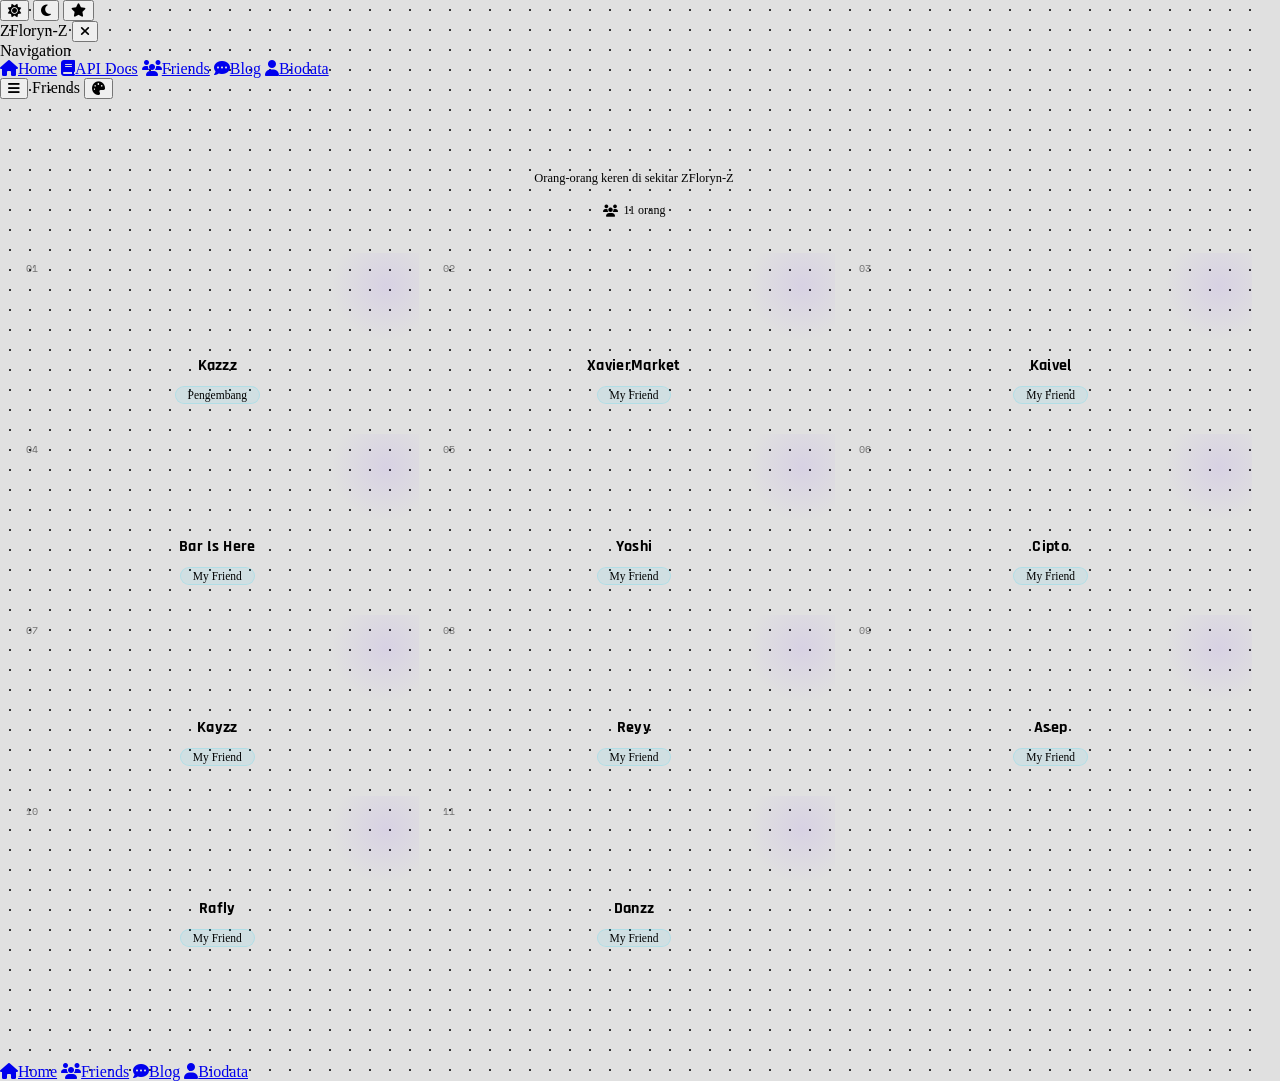
<file: public/friend.html>
<!DOCTYPE html>
<html lang="id">
<head>
  <meta charset="UTF-8"/>
  <meta name="viewport" content="width=device-width, initial-scale=1.0, maximum-scale=1.0"/>
  <title>Friends - ZFloryn-Z</title>
  <link rel="preconnect" href="https://fonts.googleapis.com">
  <link href="https://fonts.googleapis.com/css2?family=Rajdhani:wght@500;600;700&family=Nunito:wght@400;500;600;700&family=Space+Mono:wght@400;700&display=swap" rel="stylesheet">
  <link rel="stylesheet" href="https://cdnjs.cloudflare.com/ajax/libs/font-awesome/6.4.0/css/all.min.css">
  <link rel="stylesheet" href="style.css">
  <style>
    #intro-screen{position:fixed;inset:0;z-index:99999;background:var(--bg);display:flex;flex-direction:column;align-items:center;justify-content:center;transition:opacity 0.6s ease,transform 0.6s ease;}
    #intro-screen.intro-out{opacity:0;transform:scale(1.06);pointer-events:none;}
    .intro-logo-wrap{position:relative;width:96px;height:96px;margin-bottom:24px;}
    .intro-logo-ring{position:absolute;inset:0;border-radius:50%;border:2px solid transparent;background:linear-gradient(var(--bg),var(--bg)) padding-box,linear-gradient(135deg,var(--purple),var(--cyan),var(--pink)) border-box;animation:introRingSpin 1.8s linear infinite;}
    @keyframes introRingSpin{to{transform:rotate(360deg);}}
    .intro-logo-inner{position:absolute;inset:8px;border-radius:50%;background:linear-gradient(135deg,var(--card2),var(--bg3));display:flex;align-items:center;justify-content:center;overflow:hidden;}
    .intro-logo-inner img{width:100%;height:100%;object-fit:cover;border-radius:50%;}
    .intro-title{font-family:'Rajdhani',sans-serif;font-weight:700;font-size:2rem;letter-spacing:3px;background:linear-gradient(135deg,var(--purple2),var(--cyan));-webkit-background-clip:text;-webkit-text-fill-color:transparent;margin-bottom:6px;}
    .intro-sub{font-size:0.75rem;color:var(--text3);letter-spacing:2px;text-transform:uppercase;margin-bottom:32px;}
    .intro-bar-wrap{width:160px;height:3px;background:var(--bg3);border-radius:99px;overflow:hidden;margin-bottom:14px;}
    .intro-bar-fill{height:100%;width:0%;border-radius:99px;background:linear-gradient(90deg,var(--purple),var(--cyan));transition:width 0.05s linear;}
    .intro-bar-pct{font-family:'Space Mono',monospace;font-size:0.7rem;color:var(--purple2);}
    .intro-particles{position:absolute;inset:0;pointer-events:none;overflow:hidden;}
    .intro-pt{position:absolute;border-radius:50%;opacity:0;animation:introfloat linear infinite;}
    @keyframes introfloat{0%{transform:translateY(100vh) scale(0);opacity:0;}10%{opacity:0.7;}90%{opacity:0.4;}100%{transform:translateY(-20px) scale(1.5);opacity:0;}}
    .fr-hero{padding:28px 16px 12px;text-align:center;}
    .fr-hero-title{font-family:'Rajdhani',sans-serif;font-size:1.9rem;font-weight:700;background:linear-gradient(135deg,var(--purple2),var(--cyan));-webkit-background-clip:text;-webkit-text-fill-color:transparent;letter-spacing:1.5px;}
    .fr-hero-sub{font-size:0.78rem;color:var(--text3);margin-top:5px;}
    .fr-count-badge{display:inline-flex;align-items:center;gap:6px;background:var(--card);border:1px solid var(--border);border-radius:99px;padding:5px 16px;font-size:0.75rem;color:var(--cyan);margin-top:12px;}
    .fr-grid{display:grid;grid-template-columns:repeat(2,1fr);gap:14px;padding:18px 16px 100px;}
    @media(min-width:460px){.fr-grid{grid-template-columns:repeat(3,1fr);}}
    .fr-card{background:var(--card);border:1px solid var(--border);border-radius:var(--radius);padding:20px 12px 16px;display:flex;flex-direction:column;align-items:center;gap:10px;position:relative;overflow:hidden;cursor:default;transition:transform 0.22s,border-color 0.22s,box-shadow 0.22s;}
    .fr-card::before{content:'';position:absolute;top:0;left:0;right:0;height:2px;background:linear-gradient(90deg,var(--purple),var(--cyan),var(--pink));opacity:0;transition:opacity 0.22s;}
    .fr-card:hover{transform:translateY(-4px);border-color:rgba(140,80,255,0.5);box-shadow:0 10px 36px rgba(140,80,255,0.2);}
    .fr-card:hover::before{opacity:1;}
    .fr-avatar-wrap{position:relative;width:72px;height:72px;}
    .fr-avatar{width:72px;height:72px;border-radius:50%;object-fit:cover;border:2px solid var(--border);background:var(--bg3);transition:border-color 0.22s;display:block;}
    .fr-card:hover .fr-avatar{border-color:var(--purple);}
    .fr-avatar-ring{position:absolute;inset:-4px;border-radius:50%;border:2px solid transparent;background:linear-gradient(var(--card),var(--card)) padding-box,linear-gradient(135deg,var(--purple),var(--cyan)) border-box;opacity:0;transition:opacity 0.22s;pointer-events:none;}
    .fr-card:hover .fr-avatar-ring{opacity:1;}
    .fr-name{font-family:'Rajdhani',sans-serif;font-weight:700;font-size:1rem;color:var(--text);text-align:center;letter-spacing:0.3px;}
    .fr-desc{font-size:0.72rem;color:var(--cyan);text-align:center;background:rgba(0,212,255,0.07);border:1px solid rgba(0,212,255,0.15);border-radius:99px;padding:2px 12px;}
    .fr-glow{position:absolute;width:110px;height:110px;border-radius:50%;background:radial-gradient(circle,rgba(140,80,255,0.1),transparent 70%);top:-22px;right:-22px;pointer-events:none;}
    .fr-num{position:absolute;top:8px;left:10px;font-family:'Space Mono',monospace;font-size:0.6rem;color:var(--text3);opacity:0.5;}
    .fr-skeleton{background:var(--card);border:1px solid var(--border);border-radius:var(--radius);padding:20px 12px 16px;display:flex;flex-direction:column;align-items:center;gap:10px;}
    .sk-circle{width:72px;height:72px;border-radius:50%;background:var(--bg3);animation:skpulse 1.4s ease-in-out infinite;}
    .sk-line{height:10px;border-radius:99px;background:var(--bg3);animation:skpulse 1.4s ease-in-out infinite;}
    .sk-line.w60{width:60%;}.sk-line.w40{width:40%;}
    @keyframes skpulse{0%,100%{opacity:0.35}50%{opacity:0.8}}
    #intro-screen{position:fixed;inset:0;z-index:99999;background:var(--bg);display:flex;flex-direction:column;align-items:center;justify-content:center;transition:opacity 0.7s ease,transform 0.7s ease;overflow:hidden;}
    #intro-screen.intro-out{opacity:0;transform:scale(1.08) translateY(-20px);pointer-events:none;}
    .intro-bg-grid{position:absolute;inset:0;background-image:linear-gradient(rgba(140,80,255,0.06) 1px,transparent 1px),linear-gradient(90deg,rgba(140,80,255,0.06) 1px,transparent 1px);background-size:40px 40px;animation:gridMove 8s linear infinite;}
    @keyframes gridMove{from{background-position:0 0;}to{background-position:40px 40px;}}
    .intro-glow-blob{position:absolute;border-radius:50%;filter:blur(80px);pointer-events:none;}
    .intro-glow-blob.b1{width:300px;height:300px;background:rgba(140,80,255,0.18);top:-80px;left:-80px;animation:blobFloat1 6s ease-in-out infinite;}
    .intro-glow-blob.b2{width:250px;height:250px;background:rgba(0,212,255,0.12);bottom:-60px;right:-60px;animation:blobFloat2 7s ease-in-out infinite;}
    .intro-glow-blob.b3{width:180px;height:180px;background:rgba(255,79,163,0.1);top:40%;left:60%;animation:blobFloat1 5s ease-in-out infinite reverse;}
    @keyframes blobFloat1{0%,100%{transform:translate(0,0) scale(1);}50%{transform:translate(30px,-20px) scale(1.1);}}
    @keyframes blobFloat2{0%,100%{transform:translate(0,0) scale(1);}50%{transform:translate(-20px,30px) scale(1.15);}}
    .intro-logo-wrap{position:relative;width:110px;height:110px;margin-bottom:24px;z-index:2;}
    .intro-logo-ring{position:absolute;inset:0;border-radius:50%;border:2px solid transparent;background:linear-gradient(var(--bg),var(--bg)) padding-box,linear-gradient(135deg,var(--purple),var(--cyan),var(--pink)) border-box;animation:introRingSpin 1.8s linear infinite;}
    .intro-logo-ring2{position:absolute;inset:-8px;border-radius:50%;border:1px solid transparent;background:linear-gradient(var(--bg),var(--bg)) padding-box,linear-gradient(225deg,var(--pink),var(--purple),var(--cyan)) border-box;animation:introRingSpin 3s linear infinite reverse;opacity:0.5;}
    .intro-logo-ring3{position:absolute;inset:-18px;border-radius:50%;border:1px dashed rgba(140,80,255,0.25);animation:introRingSpin 6s linear infinite;}
    @keyframes introRingSpin{to{transform:rotate(360deg);}}
    .intro-logo-inner{position:absolute;inset:8px;border-radius:50%;background:linear-gradient(135deg,var(--card2),var(--bg3));display:flex;align-items:center;justify-content:center;overflow:hidden;box-shadow:0 0 30px rgba(140,80,255,0.3);}
    .intro-logo-inner img{width:100%;height:100%;object-fit:cover;border-radius:50%;}
    .intro-title{font-family:'Rajdhani',sans-serif;font-weight:700;font-size:2.2rem;letter-spacing:4px;background:linear-gradient(135deg,var(--purple2),var(--cyan),var(--pink));-webkit-background-clip:text;-webkit-text-fill-color:transparent;margin-bottom:4px;z-index:2;animation:titleIn 0.6s ease 0.2s both;}
    @keyframes titleIn{from{opacity:0;transform:translateY(12px) scale(0.95);}to{opacity:1;transform:none;}}
    .intro-sub{font-size:0.72rem;color:var(--text3);letter-spacing:3px;text-transform:uppercase;margin-bottom:6px;z-index:2;animation:titleIn 0.6s ease 0.4s both;}
    .intro-tag-row{display:flex;gap:8px;margin-bottom:28px;z-index:2;animation:titleIn 0.6s ease 0.5s both;}
    .intro-tag{font-size:0.65rem;padding:3px 10px;border-radius:99px;border:1px solid;font-family:'Space Mono',monospace;letter-spacing:1px;}
    .intro-tag.t1{border-color:rgba(140,80,255,0.4);color:var(--purple2);background:rgba(140,80,255,0.08);}
    .intro-tag.t2{border-color:rgba(0,212,255,0.4);color:var(--cyan);background:rgba(0,212,255,0.08);}
    .intro-bar-wrap{width:200px;height:3px;background:var(--bg3);border-radius:99px;overflow:hidden;margin-bottom:10px;z-index:2;}
    .intro-bar-fill{height:100%;width:0%;border-radius:99px;background:linear-gradient(90deg,var(--purple),var(--cyan),var(--pink));box-shadow:0 0 8px rgba(140,80,255,0.6);transition:width 0.05s linear;}
    .intro-bar-pct{font-family:'Space Mono',monospace;font-size:0.68rem;color:var(--purple2);z-index:2;letter-spacing:1px;}
    .intro-particles{position:absolute;inset:0;pointer-events:none;overflow:hidden;}
    .intro-pt{position:absolute;border-radius:50%;opacity:0;animation:introfloat linear infinite;}
    @keyframes introfloat{0%{transform:translateY(100vh) scale(0);opacity:0;}10%{opacity:0.8;}90%{opacity:0.3;}100%{transform:translateY(-20px) scale(1.5);opacity:0;}}
    .intro-friend-cards{position:absolute;inset:0;pointer-events:none;overflow:hidden;}
    .intro-mini-card{position:absolute;width:54px;height:54px;border-radius:50%;border:1.5px solid rgba(140,80,255,0.3);overflow:hidden;opacity:0;animation:miniCardFloat linear infinite;}
    @keyframes miniCardFloat{0%{transform:translateY(110vh) rotate(0deg);opacity:0;}15%{opacity:0.5;}85%{opacity:0.25;}100%{transform:translateY(-80px) rotate(180deg);opacity:0;}}
  </style>
</head>
<body>

<div id="intro-screen">
  <div class="intro-bg-grid"></div>
  <div class="intro-glow-blob b1"></div>
  <div class="intro-glow-blob b2"></div>
  <div class="intro-glow-blob b3"></div>
  <div class="intro-friend-cards" id="introMiniCards"></div>
  <div class="intro-particles" id="introParts"></div>
  <div class="intro-logo-wrap">
    <div class="intro-logo-ring3"></div>
    <div class="intro-logo-ring2"></div>
    <div class="intro-logo-ring"></div>
    <div class="intro-logo-inner">
      <img src="https://raw.githubusercontent.com/kayzzaoshi-code/Uploader/main/file_1772817904424.jpeg" alt="ZFloryn-Z" onerror="this.parentElement.innerHTML='Z'">
    </div>
  </div>
  <div class="intro-title">ZFloryn-Z</div>
  <div class="intro-sub">Friends List</div>
  <div class="intro-tag-row">
    <span class="intro-tag t1">SQUAD</span>
    <span class="intro-tag t2">FRIENDS</span>
  </div>
  <div class="intro-bar-wrap">
    <div class="intro-bar-fill" id="intro-fill"></div>
  </div>
  <div class="intro-bar-pct" id="intro-pct">0%</div>
</div>

<div id="curtain"></div>
<div id="theme-popup" class="theme-popup">
  <button class="th-btn t-white" onclick="setTheme('white')" title="Putih"><i class="fa fa-sun"></i></button>
  <button class="th-btn t-black" onclick="setTheme('black')" title="Hitam"><i class="fa fa-moon"></i></button>
  <button class="th-btn t-purple active" onclick="setTheme('purple')" title="Ungu"><i class="fa fa-star"></i></button>
</div>
<div id="overlay"></div>

<aside id="sidebar">
  <div class="sb-head">
    <span class="sb-brand">ZFloryn-Z</span>
    <button class="sb-close" id="sidebarClose"><i class="fa fa-times"></i></button>
  </div>
  <div class="sb-body">
    <span class="sb-label">Navigation</span>
    <nav class="sb-nav">
      <a href="/" class="sb-link"><i class="fa fa-home"></i>Home</a>
      <a href="/docs" class="sb-link"><i class="fa fa-book"></i>API Docs</a>
      <a href="friend.html" class="sb-link active"><i class="fa fa-users"></i>Friends</a>
      <a href="blog.html" class="sb-link"><i class="fa fa-comment-dots"></i>Blog</a>
      <a href="biodata.html" class="sb-link"><i class="fa fa-user"></i>Biodata</a>
    </nav>
  </div>
</aside>

<header id="topbar">
  <button class="topbar-menu" id="sidebarToggle"><i class="fa fa-bars"></i></button>
  <span class="topbar-title">Friends</span>
  <button class="topbar-menu topbar-theme" onclick="toggleThemePopup()" title="Ganti Tema"><i class="fa fa-palette"></i></button>
</header>

<main>
  <div class="fr-hero">
    <div class="fr-hero-title">My Friends</div>
    <div class="fr-hero-sub">Orang-orang keren di sekitar ZFloryn-Z</div>
    <div class="fr-count-badge">
      <i class="fa fa-users"></i>
      <span id="frCount">Loading...</span>
    </div>
  </div>

  <div class="fr-grid" id="frGrid">
    <div class="fr-skeleton"><div class="sk-circle"></div><div class="sk-line w60"></div><div class="sk-line w40"></div></div>
    <div class="fr-skeleton"><div class="sk-circle"></div><div class="sk-line w60"></div><div class="sk-line w40"></div></div>
    <div class="fr-skeleton"><div class="sk-circle"></div><div class="sk-line w60"></div><div class="sk-line w40"></div></div>
    <div class="fr-skeleton"><div class="sk-circle"></div><div class="sk-line w60"></div><div class="sk-line w40"></div></div>
    <div class="fr-skeleton"><div class="sk-circle"></div><div class="sk-line w60"></div><div class="sk-line w40"></div></div>
    <div class="fr-skeleton"><div class="sk-circle"></div><div class="sk-line w60"></div><div class="sk-line w40"></div></div>
  </div>
</main>

<nav class="bottom-nav">
  <a href="/" class="bnav-item"><i class="fa fa-home"></i><span>Home</span></a>
  <a href="friend.html" class="bnav-item active"><i class="fa fa-users"></i><span>Friends</span></a>
  <a href="blog.html" class="bnav-item"><i class="fa fa-comment-dots"></i><span>Blog</span></a>
  <a href="biodata.html" class="bnav-item"><i class="fa fa-user"></i><span>Biodata</span></a>
</nav>

<script>
(function(){
  'use strict';

  var savedTheme = localStorage.getItem('zf-theme') || 'purple';
  document.body.classList.add('theme-' + savedTheme);
  var activeBtn = document.querySelector('.th-btn.t-' + savedTheme);
  if(activeBtn) { document.querySelectorAll('.th-btn').forEach(function(b){b.classList.remove('active');}); activeBtn.classList.add('active'); }

  window.setTheme = function(t) {
    document.body.classList.remove('theme-white','theme-black','theme-purple');
    document.body.classList.add('theme-' + t);
    localStorage.setItem('zf-theme', t);
    document.querySelectorAll('.th-btn').forEach(function(b){ b.classList.remove('active'); });
    var a = document.querySelector('.th-btn.t-' + t);
    if(a) a.classList.add('active');
    document.getElementById('theme-popup').classList.remove('open');
  };

  window.toggleThemePopup = function() {
    document.getElementById('theme-popup').classList.toggle('open');
  };

  document.addEventListener('click', function(e) {
    var popup = document.getElementById('theme-popup');
    var btn = document.querySelector('.topbar-theme');
    if(popup && !popup.contains(e.target) && btn && !btn.contains(e.target)) popup.classList.remove('open');
  });

  var introScreen = document.getElementById('intro-screen');
  var introFill   = document.getElementById('intro-fill');
  var introPct    = document.getElementById('intro-pct');
  var introParts  = document.getElementById('introParts');
  var introMini   = document.getElementById('introMiniCards');
  var ptColors    = ['#8c50ff','#00d4ff','#ff4fa3','#b47cff','#00a8cc'];

  for(var pi = 0; pi < 22; pi++){
    var pt = document.createElement('div');
    pt.className = 'intro-pt';
    var sz = 2 + Math.random() * 7;
    pt.style.cssText =
      'width:' + sz + 'px;height:' + sz + 'px;' +
      'left:' + (Math.random() * 100) + '%;' +
      'background:' + ptColors[Math.floor(Math.random() * ptColors.length)] + ';' +
      'animation-duration:' + (3 + Math.random() * 5) + 's;' +
      'animation-delay:' + (Math.random() * 3) + 's;';
    introParts.appendChild(pt);
  }

  var friendPhotos = [
    'https://c.termai.cc/i139/hSMout.jpeg','https://c.termai.cc/i189/6kO1.jpg',
    'https://c.termai.cc/i193/Gr7X.jpg','https://c.termai.cc/i145/7DZ6.jpg',
    'https://c.termai.cc/i135/cgcB7.jpg','https://c.termai.cc/i118/4UKWWh3.jpg'
  ];
  for(var fi = 0; fi < 8; fi++){
    var mc = document.createElement('div');
    mc.className = 'intro-mini-card';
    var img = document.createElement('img');
    img.src = friendPhotos[fi % friendPhotos.length];
    img.style.cssText = 'width:100%;height:100%;object-fit:cover;';
    mc.appendChild(img);
    mc.style.cssText += 'left:' + (5 + Math.random() * 85) + '%;' +
      'animation-duration:' + (5 + Math.random() * 6) + 's;' +
      'animation-delay:' + (Math.random() * 4) + 's;';
    introMini.appendChild(mc);
  }

  var pct = 0;
  var introTimer = setInterval(function(){
    var step = Math.random() * 9 + 3;
    pct = Math.min(pct + step, 95);
    if(introFill) introFill.style.width = pct + '%';
    if(introPct)  introPct.textContent  = Math.floor(pct) + '%';
  }, 55);

  function finishIntro(){
    clearInterval(introTimer);
    if(introFill) introFill.style.width = '100%';
    if(introPct)  introPct.textContent  = '100%';
    setTimeout(function(){
      introScreen.classList.add('intro-out');
      setTimeout(function(){ introScreen.remove(); }, 700);
    }, 300);
  }

  window.addEventListener('load', function(){ setTimeout(finishIntro, 400); });
  setTimeout(finishIntro, 3200);

  var curtain = document.getElementById('curtain');
  var busy = false;

  function openCurtain(cb){ curtain.classList.add('ci'); setTimeout(cb, 350); }
  function closeCurtain(){ curtain.classList.remove('ci'); }
  window.addEventListener('load', closeCurtain);

  function navigate(href){
    if(busy) return;
    busy = true;
    openCurtain(function(){ window.location.href = href; });
  }

  window.addEventListener('pageshow', function(){ busy = false; closeCurtain(); });
  window.addEventListener('popstate', function(){ busy = false; closeCurtain(); });

  document.querySelectorAll('a[href]').forEach(function(link){
    var href = link.getAttribute('href');
    if(!href || href === '#' || href.charAt(0) === '#') return;
    var ext = link.target === '_blank' || href.indexOf('http') === 0;
    link.addEventListener('click', function(e){
      if(busy){ e.preventDefault(); return; }
      if(!ext && href !== window.location.pathname){
        e.preventDefault();
        navigate(href);
      }
    });
  });

  var sidebar = document.getElementById('sidebar');
  var overlay = document.getElementById('overlay');

  function openSidebar(){
    sidebar.classList.add('open');
    overlay.classList.add('show');
    document.body.style.overflow = 'hidden';
  }
  function closeSidebar(){
    sidebar.classList.remove('open');
    overlay.classList.remove('show');
    document.body.style.overflow = '';
  }

  document.getElementById('sidebarToggle').addEventListener('click', openSidebar);
  document.getElementById('sidebarClose').addEventListener('click', closeSidebar);
  overlay.addEventListener('click', closeSidebar);

  var grid    = document.getElementById('frGrid');
  var countEl = document.getElementById('frCount');

  fetch('friend.json')
    .then(function(r){ return r.json(); })
    .then(function(data){
      var friends = data.friends || [];
      countEl.textContent = friends.length + ' orang';
      grid.innerHTML = '';
      friends.forEach(function(f, i){
        var card = document.createElement('div');
        card.className = 'fr-card';
        card.style.opacity = '0';
        card.style.transform = 'translateY(18px)';
        var fallback = 'https://ui-avatars.com/api/?name=' + encodeURIComponent(f.name) + '&background=1e1638&color=8c50ff&size=128';
        card.innerHTML =
          '<div class="fr-glow"></div>' +
          '<span class="fr-num">' + String(i + 1).padStart(2, '0') + '</span>' +
          '<div class="fr-avatar-wrap">' +
            '<div class="fr-avatar-ring"></div>' +
            '<img class="fr-avatar" src="' + f.photo + '" alt="' + f.name + '" loading="lazy" onerror="this.src=\'' + fallback + '\'">' +
          '</div>' +
          '<div class="fr-name">' + f.name + '</div>' +
          '<div class="fr-desc">' + f.description + '</div>';
        grid.appendChild(card);
        setTimeout(function(){
          card.style.transition = 'opacity 0.38s ease, transform 0.38s ease';
          card.style.opacity = '1';
          card.style.transform = 'translateY(0)';
        }, 90 + i * 60);
      });
    })
    .catch(function(){
      grid.innerHTML = '<div style="grid-column:1/-1;text-align:center;color:var(--text3);padding:48px 0;font-size:0.85rem;"><i class="fa fa-exclamation-circle" style="margin-right:6px;color:var(--pink);"></i>Gagal memuat data teman.</div>';
    });
})();
</script>
</body>
</html>
</file>
<file: public/style.css>
Kode CSS Anda sebelumnya memiliki beberapa deklarasi yang berulang (seperti selector `body` yang dipisah di atas dan bawah) serta properti yang saling menimpa. 

Berikut adalah versi yang sudah dirapikan dan dioptimalkan. Saya mengelompokkannya menjadi bagian **Global/Reset**, **Page-Specific Styles** (Docs, Landing, Donasi), dan **Animations/Utilities** agar lebih mudah di-maintenance tanpa mengubah desain atau fungsionalitas aslinya.

```css
/* ==========================================================================
   1. GLOBAL & RESET
   ========================================================================== */
*, *::before, *::after {
    box-sizing: border-box;
}

html {
    width: 100%;
    overflow-x: hidden;
    scrollbar-gutter: stable; /* Mencegah layout lompat saat scrollbar muncul */
}

body {
    margin: 0;
    padding: 0;
    width: 100%;
    overflow-x: hidden;
    
    /* Background default (Bisa ditimpa oleh class spesifik page) */
    background-color: #e0e0e0;
    background-image: radial-gradient(#333 1px, transparent 1px);
    background-size: 20px 20px;
    
    /* Fallback Scrollbar Firefox */
    scrollbar-width: thin;
    scrollbar-color: #ffb000 #0c0c0c;
}

::selection {
    background: #ffb000;
    color: #000;
}

pre {
    white-space: pre-wrap;
    word-wrap: break-word;
}

/* Default Webkit Scrollbar */
::-webkit-scrollbar { width: 12px; height: 12px; }
::-webkit-scrollbar-track { background: #0c0c0c; border-left: 1px solid #333; }
::-webkit-scrollbar-thumb { background-color: #ffb000; border: 2px solid #0c0c0c; border-radius: 0px; }
::-webkit-scrollbar-thumb:hover { background-color: #ffcc00; }
::-webkit-scrollbar-corner { background: #0c0c0c; }


/* ==========================================================================
   2. DOCS PAGE (.docs-page)
   ========================================================================== */
body.docs-page {
    touch-action: manipulation;
    background-color: #f8fafc;
    background-image: radial-gradient(#c4b5fd 0.5px, transparent 0.5px);
    background-size: 24px 24px;
}

body.docs-page::before {
    content: "";
    position: fixed;
    inset: 0; /* Shorthand untuk top:0, left:0, right:0, bottom:0 */
    background-image: url('[https://c.termai.cc/i135/xqR.png](https://c.termai.cc/i135/xqR.png)');
    background-size: cover;
    background-position: center;
    opacity: 0.2;
    z-index: -1;
    pointer-events: none;
}

/* Webkit Scrollbar khusus Docs */
.docs-page::-webkit-scrollbar { width: 10px; height: 10px; }
.docs-page::-webkit-scrollbar-track { background: #e2e8f0; border-left: 2px solid #c4b5fd; }
.docs-page::-webkit-scrollbar-thumb { background: #8b5cf6; border: 2px solid #e2e8f0; }
.docs-page::-webkit-scrollbar-thumb:hover { background: #7c3aed; }


/* ==========================================================================
   3. LANDING & DONASI PAGE
   ========================================================================== */
/* Keduanya menggunakan background yang sama */
body.landing-page,
body.donasi-page {
    background-color: #f3f4f6;
    background-image: 
        linear-gradient(#e5e7eb 1px, transparent 1px),
        linear-gradient(90deg, #e5e7eb 1px, transparent 1px);
    background-size: 24px 24px;
    touch-action: manipulation;
}

/* Spesifik Landing Page */
.landing-page::-webkit-scrollbar { width: 8px; }
.landing-page::-webkit-scrollbar-track { background: #fff; border-left: 2px solid #000; }
.landing-page::-webkit-scrollbar-thumb { background: #000; }
.landing-page::-webkit-scrollbar-thumb:hover { background: #333; }

/* Spesifik Donasi Page */
body.donasi-page {
    user-select: none; 
    -webkit-tap-highlight-color: transparent;
}
.donasi-page::-webkit-scrollbar { width: 0px; background: transparent; }

.donasi-page input, 
.donasi-page button { 
    border-radius: 0; 
    appearance: none;
    -webkit-appearance: none; 
}


/* ==========================================================================
   4. UTILITIES & SYNTAX HIGHLIGHTING
   ========================================================================== */
/* Generic Syntax & JSON Highlighting */
.string { color: #a5d6ff; }
.number { color: #ff7b72; }
.boolean { color: #79c0ff; }
.key { color: #d2a8ff; }

.docs-page .json-key { color: #8b5cf6; font-weight: bold; } 
.docs-page .json-string { color: #0ea5e9; } 
.docs-page .json-number { color: #f59e0b; } 
.docs-page .json-boolean { color: #10b981; font-weight: bold; } 
.docs-page .json-null { color: #94a3b8; font-style: italic; } 

/* Terminal Colors */
.docs-page .term-success { color: #10b981; }
.docs-page .term-error { color: #ef4444; }
.docs-page .term-warn { color: #f59e0b; }
.docs-page .term-info { color: #38bdf8; }

/* Misc Effects */
.docs-page .crt-text { text-shadow: 0 0 2px rgba(139, 92, 246, 0.2); }
.docs-page .marquee-container { mask-image: linear-gradient(to right, transparent, black 10%, black 90%, transparent); }


/* ==========================================================================
   5. ANIMATIONS (KEYFRAMES & CLASSES)
   ========================================================================== */
/* Scanline */
.scanline {
    width: 100%;
    height: 100px;
    z-index: 10;
    background: linear-gradient(0deg, rgba(0,0,0,0) 0%, rgba(139, 92, 246, 0.05) 50%, rgba(0,0,0,0) 100%);
    opacity: 0.1;
    position: absolute;
    bottom: 100%;
    animation: scanline 8s linear infinite;
    pointer-events: none;
}
@keyframes scanline { 
    0% { bottom: 100%; } 
    100% { bottom: -100%; } 
}

/* Skeleton Load */
.landing-page .skeleton {
    background: linear-gradient(110deg, #ececec 8%, #f5f5f5 18%, #ececec 33%);
    border-radius: 0px;
    background-size: 200% 100%;
    animation: 1.5s shine linear infinite;
}
@keyframes shine { 
    to { background-position-x: -200%; } 
}

/* Pop Up */
.donasi-page .animate-pop { 
    animation: popUp 0.3s cubic-bezier(0.175, 0.885, 0.32, 1.275) forwards; 
}
@keyframes popUp { 
    0% { transform: scale(0.95); opacity: 0; } 
    100% { transform: scale(1); opacity: 1; } 
}

/* Ticker & Spin */
.docs-page .animate-ticker { 
    animation: ticker 25s linear infinite; 
    white-space: nowrap; 
    display: inline-block; 
    padding-left: 100%; 
}
@keyframes ticker { 
    0% { transform: translateX(100%); } 
    100% { transform: translateX(-100%); } 
}

.docs-page .animate-spin-slow { 
    animation: spin 4s linear infinite; 
}
@keyframes spin { 
    from { transform: rotate(0deg); } 
    to { transform: rotate(360deg); } 
}

/* Falling Flowers */
.docs-page .falling-flower {
    position: fixed;
    top: -50px;
    z-index: 9999; 
    pointer-events: none; 
    background-size: contain;
    background-repeat: no-repeat;
    width: 25px;
    height: 25px;
    animation: fall linear forwards, sway ease-in-out infinite;
    opacity: 0;
}
@keyframes fall {
    0% { top: -50px; opacity: 0.8; transform: translateX(0) rotate(0deg); }
    100% { top: 100vh; opacity: 0; transform: translateX(100px) rotate(360deg); }
}
@keyframes sway {
    0%, 100% { transform: translateX(0) rotate(0deg); }
    50% { transform: translateX(30px) rotate(180deg); }
}
</file>
